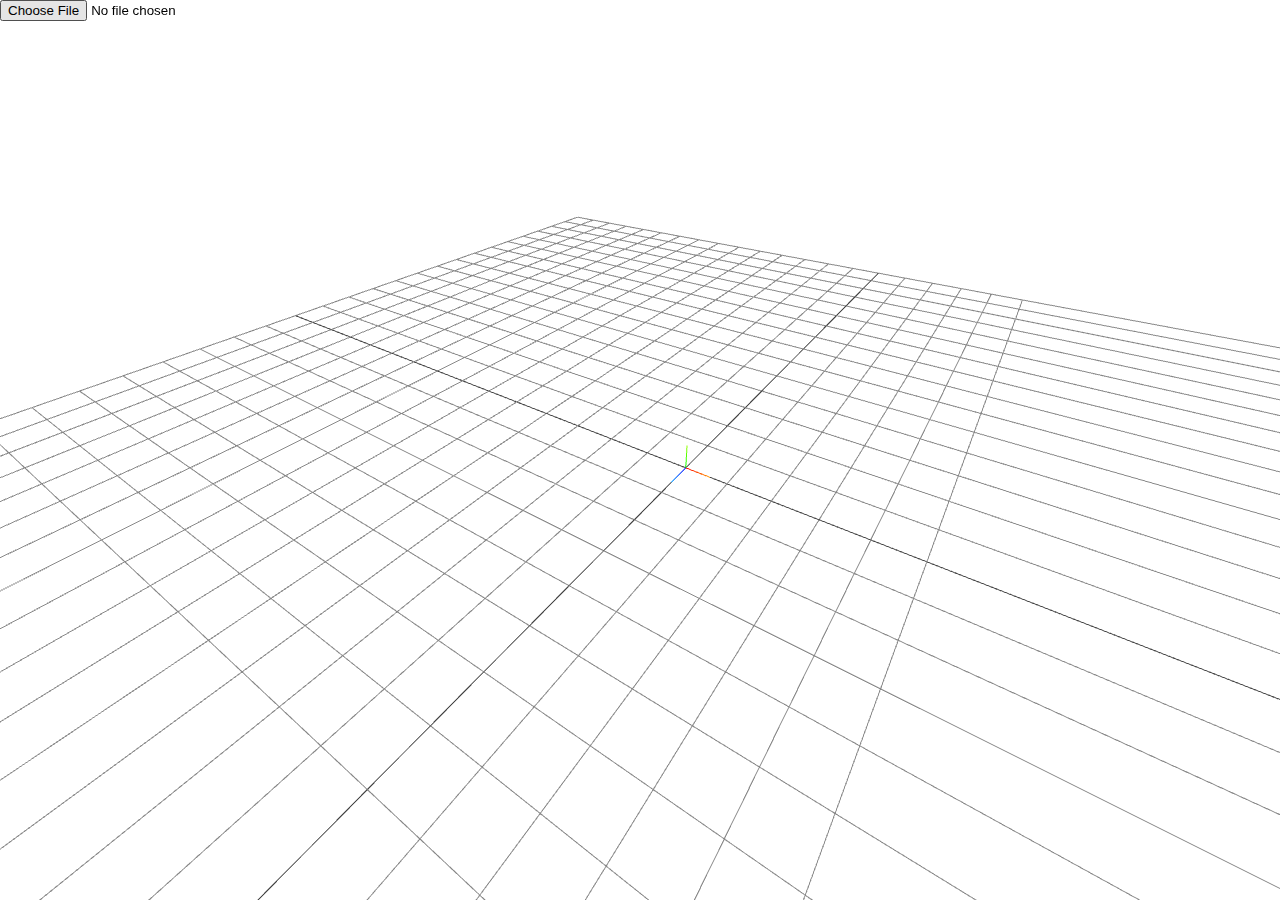
<file: examples/web-ifc-three/edges-draw/index.html>
<!DOCTYPE html>
<html lang="en">
  <head>
    <meta charset="UTF-8" />
    <link rel="icon" href="../../../favicon.ico" />
    <meta http-equiv="X-UA-Compatible" content="IE=edge" />
    <meta name="viewport" content="width=device-width, initial-scale=1.0" />
    <link rel="stylesheet" href="styles.css" />
    <title>IFC.js</title>
  </head>
  <body>
    <input type="file" id="file-input" />
    <canvas id="three-canvas"></canvas>
    <script src="bundle.js"></script>
  </body>
</html>
</file>
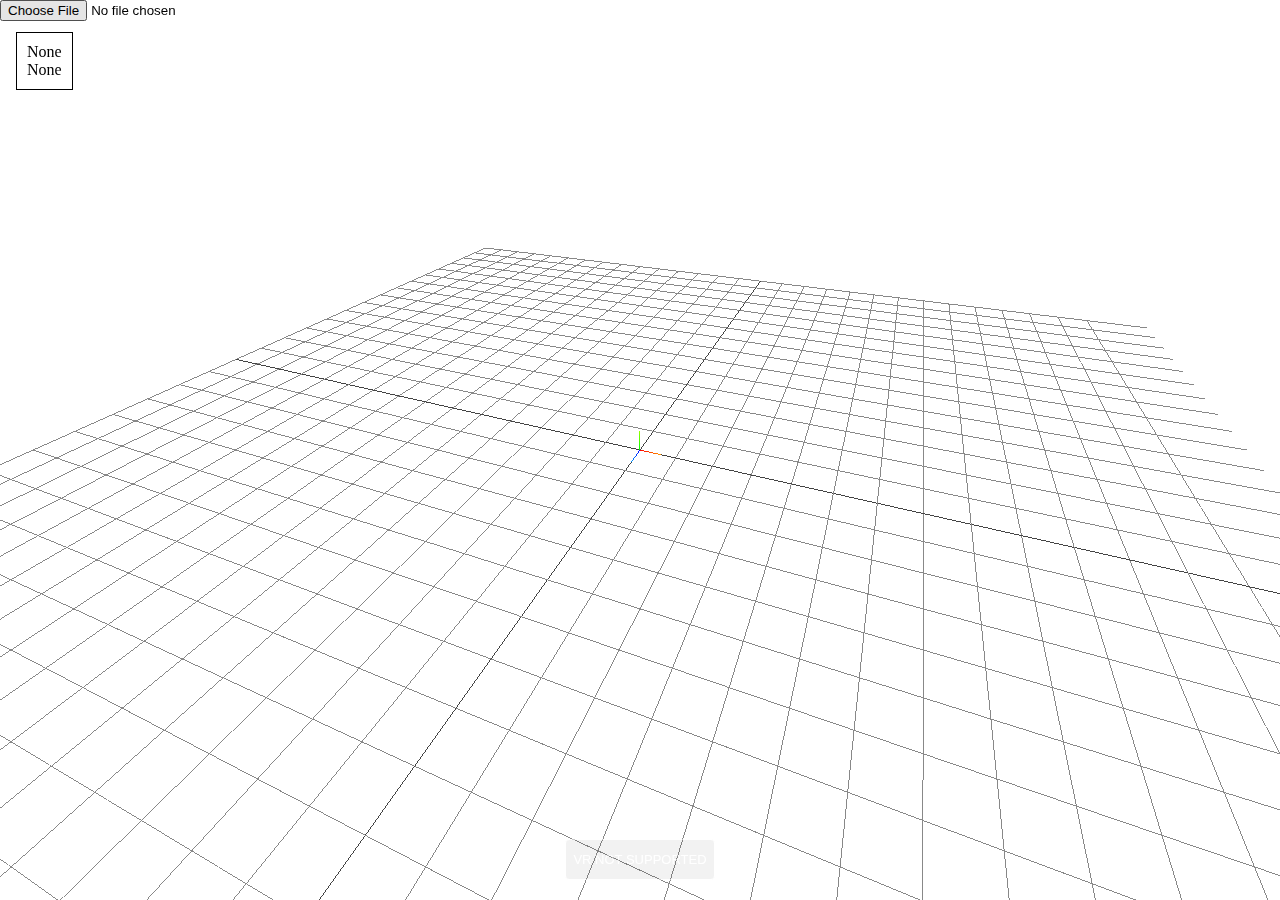
<file: examples/web-ifc-three/webxr/index.html>
<!DOCTYPE html>
<html lang="en">
<head>
    <meta charset="UTF-8">
    <link rel="icon" href="../../../favicon.ico">
    <meta http-equiv="X-UA-Compatible" content="IE=edge">
    <meta name="viewport" content="width=device-width, initial-scale=1.0">
    <link rel="stylesheet" href="style.css">
    <title>IFC.js - WebXR</title>
</head>
<body>
    <input type="file" id="file-input">
    <div class="message-container" id="message-container" style="display: block;">
        <p class="message" id="id-output" style="display: block;">None</p>
        <p class="message" id="desc-output" style="display: block;">None</p>
    </div>
    <!-- <div class="message-container" id="message-container" style="display: block;">
        <p class="message">Properties:</p><br/>
        <pre class="message" style="white-space: pre; display: flex; overflow-wrap: break-all; position: relative;" id="id-output">None</pre>
    </div> -->
    <canvas id="three-canvas"></canvas>
    <script src="bundle.js"></script>
</body>
</html>
</file>
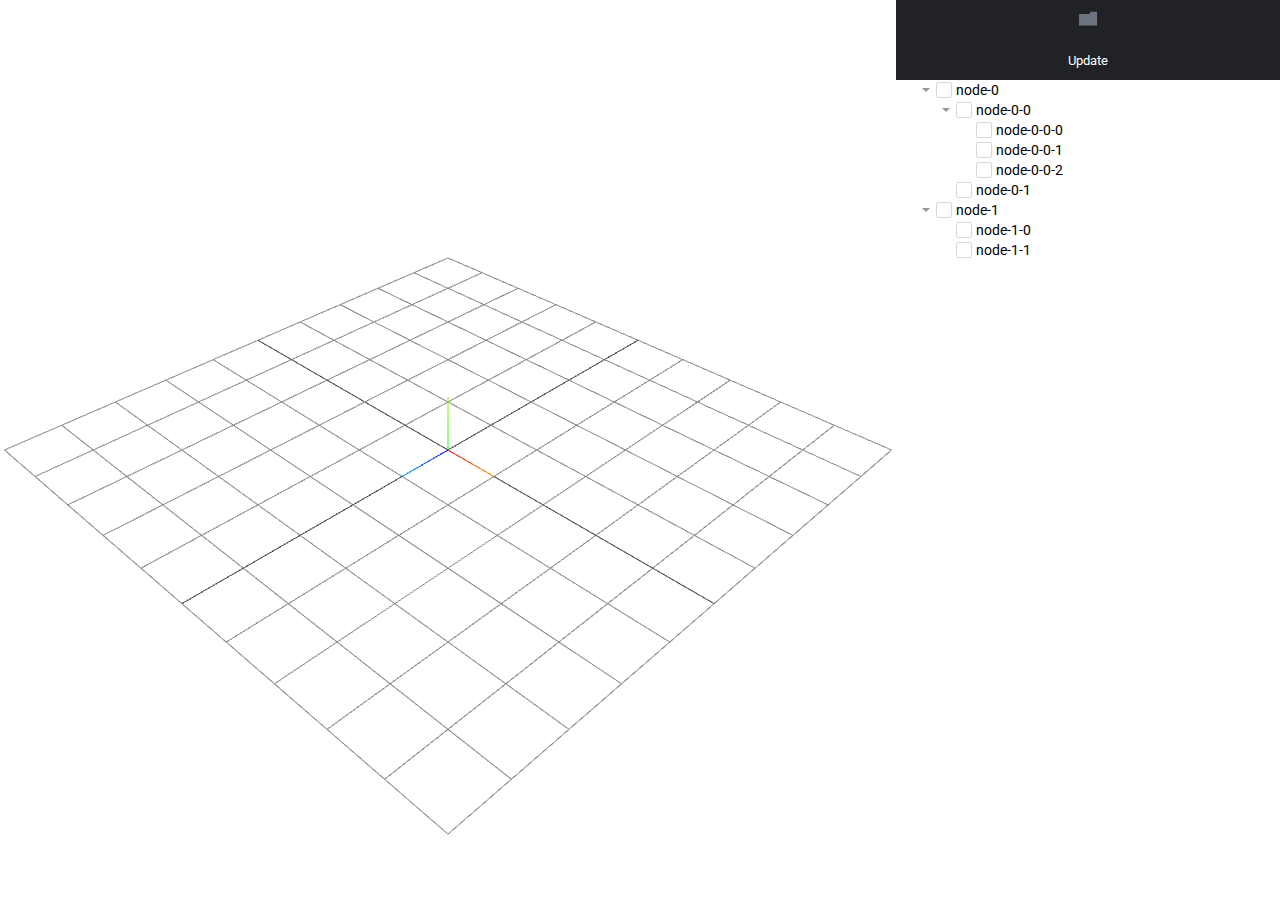
<file: examples/web-ifc-viewer/checked-tree-viewer/index.html>
<!DOCTYPE html>
<html lang="en">
  <head>
    <meta charset="UTF-8" />
    <meta http-equiv="X-UA-Compatible" content="IE=edge" />
    <link rel="icon" type="image/png" href="./favicon.ico" />
    <link rel="preconnect" href="https://fonts.gstatic.com" />
    <link href="https://fonts.googleapis.com/css2?family=Roboto&display=swap" rel="stylesheet" />
    <link rel="stylesheet" type="text/css" href="./styles.css" />
    <meta name="viewport" content="width=device-width, initial-scale=1.0" />
    <title>IFC.js</title>
  </head>
  <body>
    <aside class="side-menu" id="side-menu-right">
      <button id="btnSelect" class="basic-button">
        <img src="./resources/folder-icon.svg" class="icon"></img>
      </button>
      <button id="btnUpdate" class="basic-button">
        <p style="color:white">Update</p>
      </button>
      <div id="container"></div>
    </aside>
      <div id="viewer-container"></div>
    <div id="loading-overlay" class="loading-overlay hidden">
      <h1 id="loading-progress" class="loading-progress"></h1>
    </div>
<!--    <script async src="files/opencv.js" type="text/javascript"></script>-->
    <script type="module" src="./bundle.js"></script>
  </body>
</html>
</file>
<file: examples/web-ifc-three/edges-draw/styles.css>
*{
    margin: 0;
    padding: 0;
    box-sizing: border-box;
}

html, body {
    overflow: hidden;
}

#three-canvas{
    position: fixed;
    top: 0;
    left: 0;
    outline: none;
}

#file-input{
    z-index: 1;
    position: absolute;
}
</file>
<file: examples/web-ifc-three/webxr/style.css>
*{
    margin: 0;
    padding: 0;
    box-sizing: border-box;
}

html, body {
    overflow: hidden;
}

#three-canvas{
    position: fixed;
    top: 0;
    left: 0;
    outline: none;
}

#file-input{
    z-index: 1;
    position: absolute;
}

.message-container {
    z-index: 99999;
    top: 16px;
    position: absolute;
    overflow: auto;
    width: max-content;
    height: max-content;
    border: 1px black solid;
    margin: 16px;
    background-color: rgba(255,255,255,0.9);
    display: inline-block;
    padding: 10px;
}

.message {
    display: inline;
    color: black;
}
</file>
<file: examples/web-ifc-viewer/checked-tree-viewer/styles.css>
* {
    padding: 0;
    margin: 0;
    box-sizing: border-box;
    font-family: 'Roboto', sans-serif;
}

html, body {
    overflow: hidden;
}

.hidden {
    visibility: collapse;
}

.icon {
    max-width: 20px;
    max-height: 20px;
    margin: auto;
}

.text {
    color: rgb(173, 173, 173);
    border-bottom: 1px solid rgb(104, 104, 104);
    padding: 0.6em 0.6em 0.6em 1em;
}

.text:hover {
    background-color: #3e4147;
}

.text-title {
    color: rgb(236, 236, 236);
}

.basic-button {
    background-color: #202225;
    width: 100%;
    height: 40px;
    border: none;
    text-align: center;
}

.basic-button:hover {
    background-color: #2a2d33;
}

.ifcjs-dimension-preview {
    width: 1rem;
    height: 1rem;
    background-color: #FFA50F;
    border-radius: 1rem;
    opacity: 0.5;
}

.ifcjs-dimension-label {
    background-color: black;
    color: white;
    padding: 4px;
    border-radius: 4px;
}

#viewer-container {
    position: relative;
    width: 70%;
    height: 100vh;
    overflow: hidden;
}

#side-menu-right {
    z-index: 1;
    background-color: "white";
    overflow-y: scroll;
    right: 0;
    width: 30%;
    height: 100vh;
    float: right;
}

.loading-overlay {
    position: absolute;
    z-index: 2;
    top: 0;
    left: 0;
    width: 100%;
    height: 100%;
    background-color: #f1f1f150;
    display: flex;
    flex-direction: column;
    justify-content: center;
    align-items: center;
}

.loading-progress {
    color: black;
}

.hidden {
    display: none;
}

.floating-top {
    position: absolute;
    top: 1rem;
    z-index: 10000;
    left: 4rem;
}

.floating-top label {
    margin-right: 0.5em;
}
</file>
